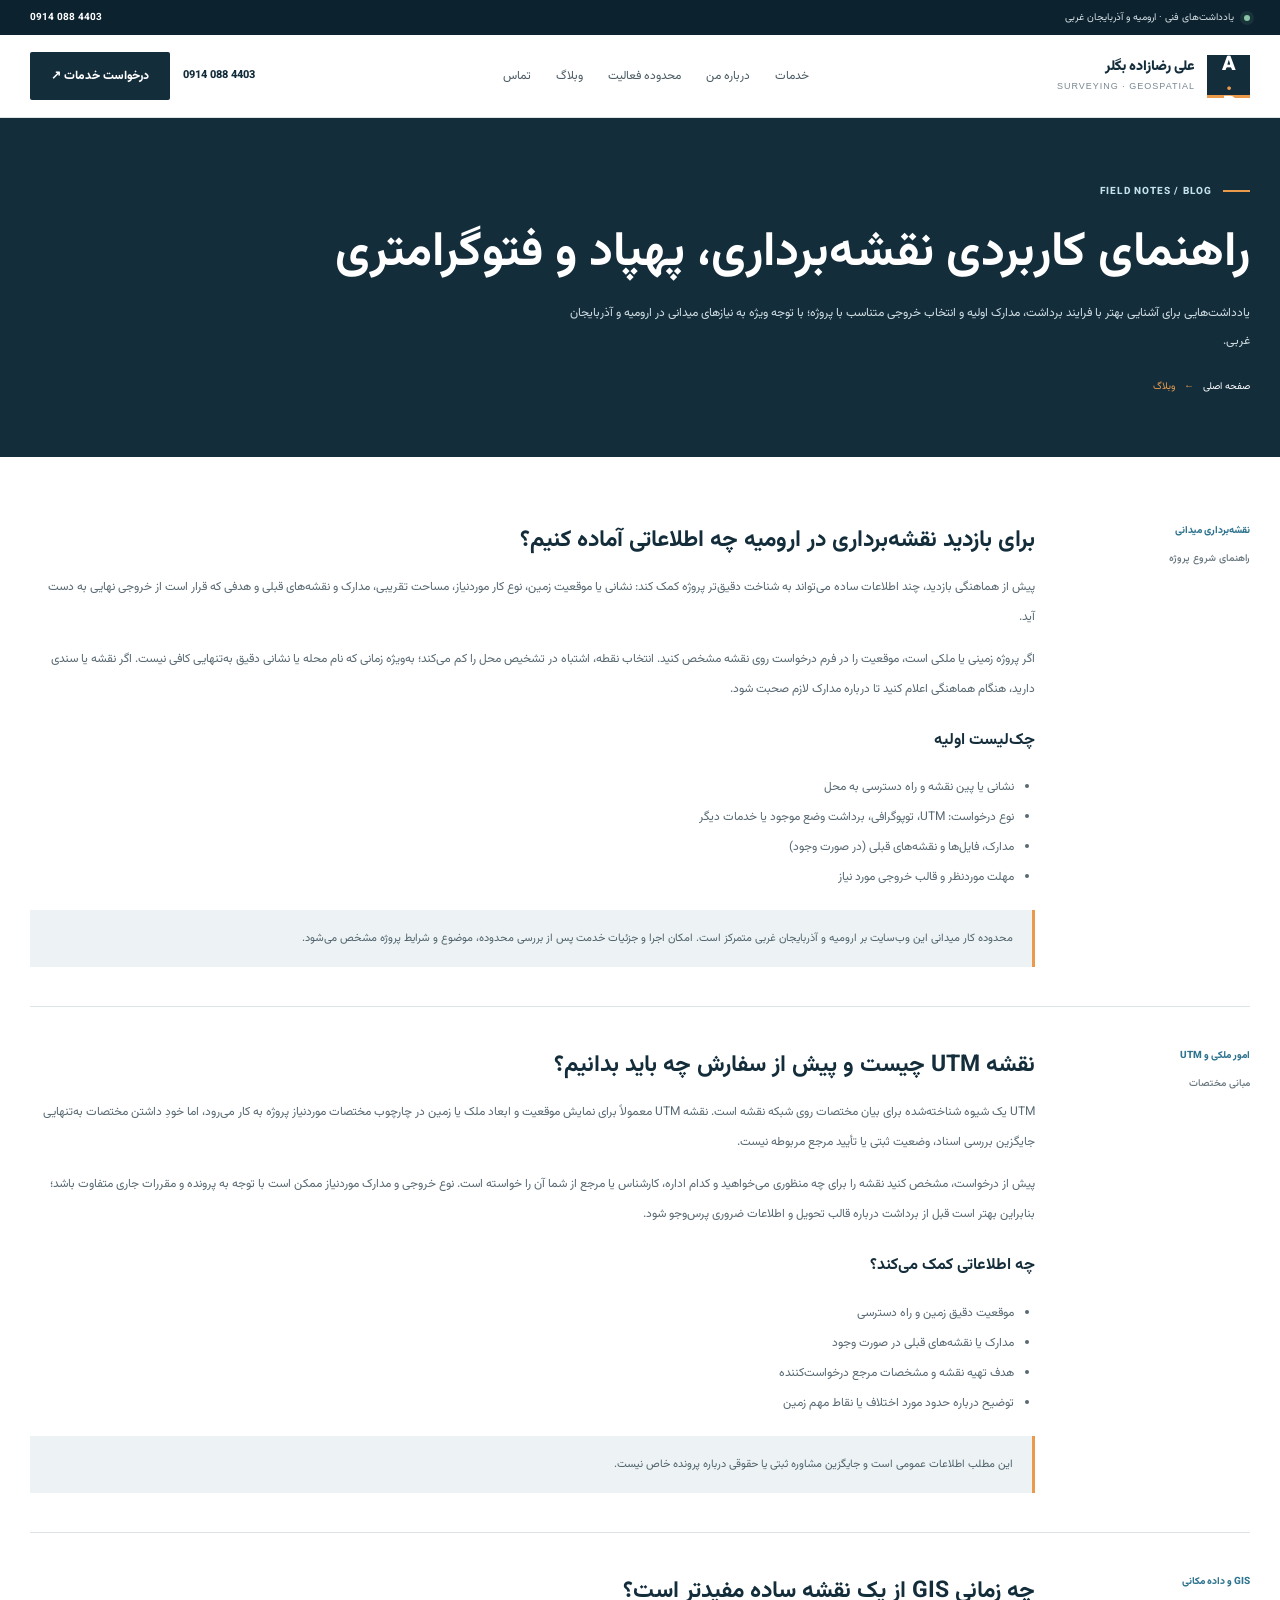
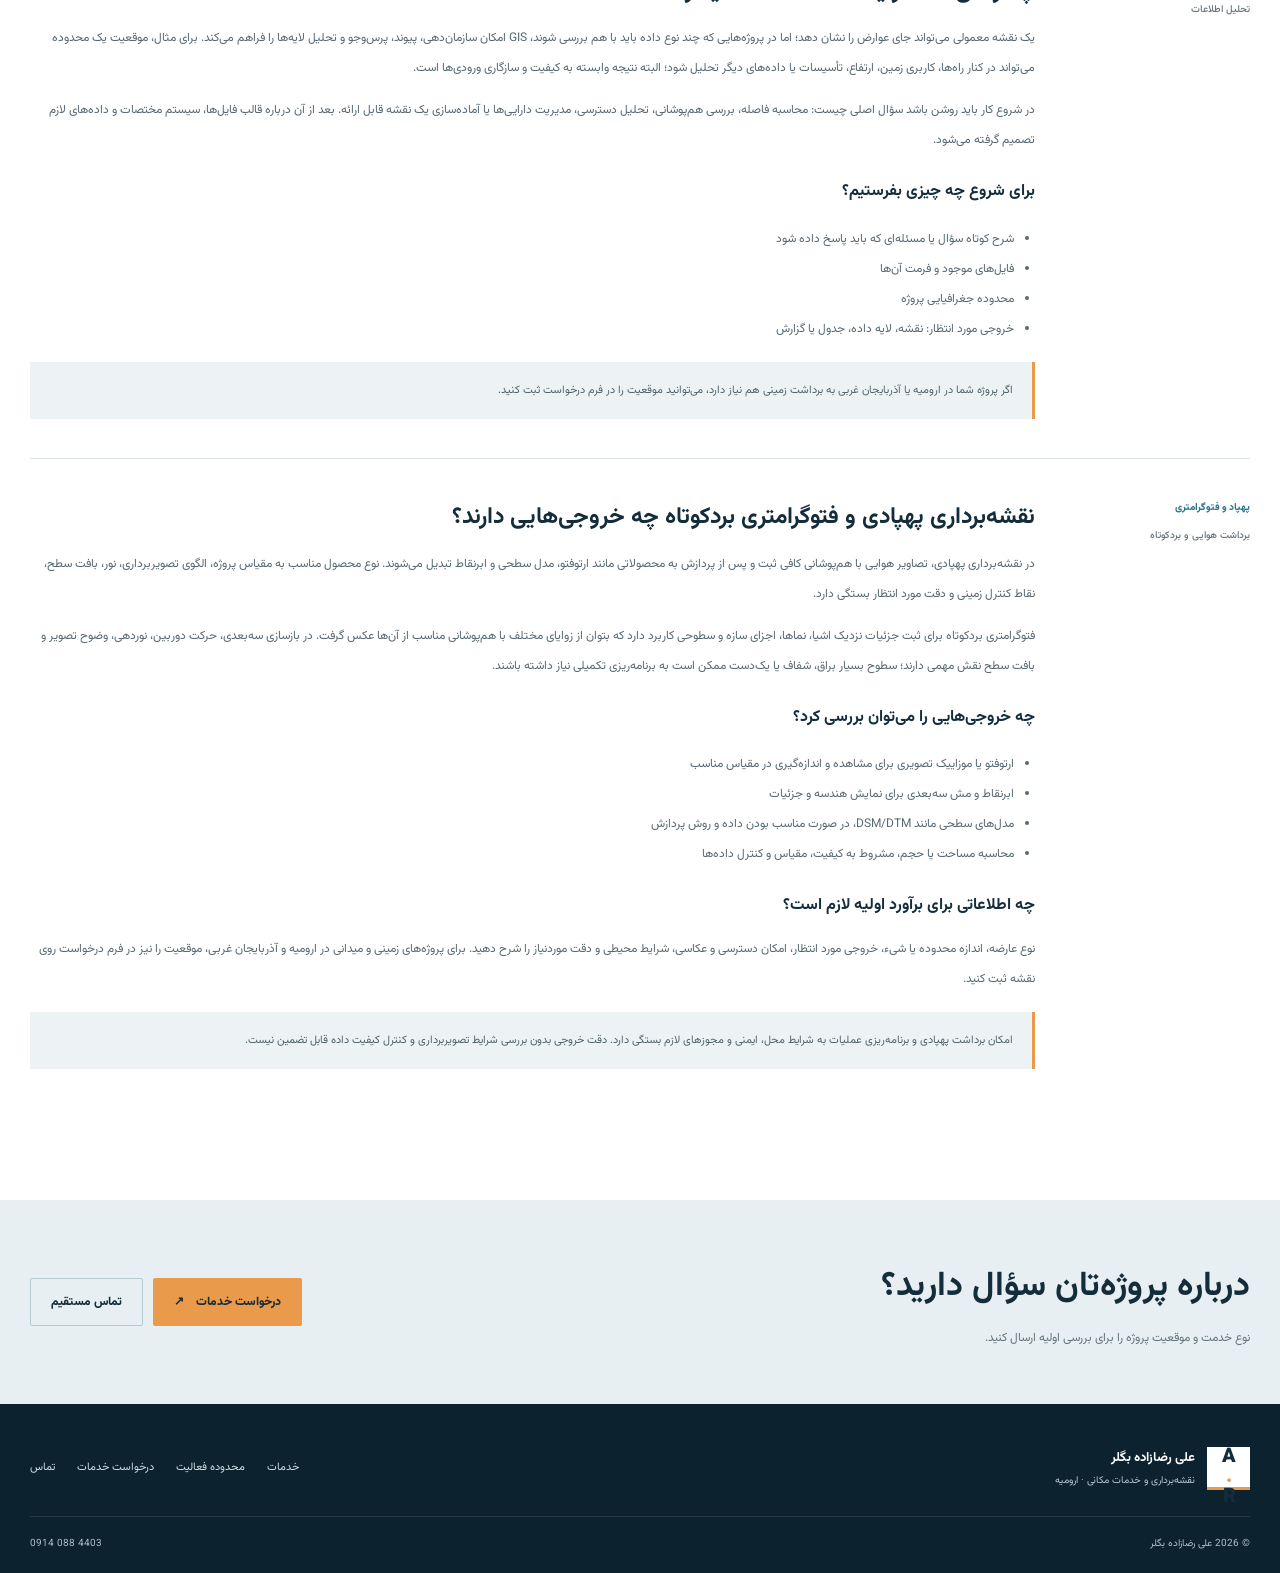
<file: blog.html>
<!doctype html>
<html lang="fa" dir="rtl">
<head><meta charset="utf-8"><meta name="viewport" content="width=device-width, initial-scale=1, viewport-fit=cover"><meta name="theme-color" content="#142d3b"><meta name="description" content="یادداشت‌های فنی علی رضازاده بگلر درباره نقشه‌برداری میدانی در ارومیه، نقشه UTM، GIS و داده‌های مکانی."><link rel="canonical" href="https://alirezazade.ir/blog.html"><link rel="icon" href="favicon.svg" type="image/svg+xml"><link rel="stylesheet" href="assets/css/style.css"><title>وبلاگ نقشه‌برداری و GIS | علی رضازاده بگلر</title></head>
<body><div class="topbar"><div class="container topbar-inner"><div class="topbar-meta"><span class="status-dot"></span><span>یادداشت‌های فنی · ارومیه و آذربایجان غربی</span></div><a class="topbar-phone" href="tel:09140884403">0914 088 4403</a></div></div>
<header class="site-header"><div class="container nav-row"><a class="brand" href="index.html"><span class="brand-symbol">A<span style="color:#e99a4b">.</span>R</span><span><span class="brand-name">علی رضازاده بگلر</span><span class="brand-desc">SURVEYING · GEOSPATIAL</span></span></a><nav class="nav-links" id="nav-links"><a href="index.html#services">خدمات</a><a href="index.html#about">درباره من</a><a href="index.html#areas">محدوده فعالیت</a><a href="blog.html">وبلاگ</a><a href="index.html#contact">تماس</a></nav><div class="nav-actions"><a class="nav-phone" href="tel:09140884403">0914 088 4403</a><a class="button nav-cta" href="request.html">درخواست خدمات ↗</a></div><button class="nav-toggle" id="nav-toggle" type="button" aria-label="باز کردن منو" aria-expanded="false">☰</button></div></header>
<main><section class="page-hero"><div class="container"><span class="eyebrow eyebrow-light">FIELD NOTES / BLOG</span><h1>راهنمای کاربردی نقشه‌برداری، پهپاد و فتوگرامتری</h1><p>یادداشت‌هایی برای آشنایی بهتر با فرایند برداشت، مدارک اولیه و انتخاب خروجی متناسب با پروژه؛ با توجه ویژه به نیازهای میدانی در ارومیه و آذربایجان غربی.</p><div class="breadcrumbs"><a href="index.html">صفحه اصلی</a><span>←</span><span>وبلاگ</span></div></div></section>
<section class="section" style="background:#fff;padding-top:25px"><div class="container blog-list">
<article class="article" id="urmia-fieldwork"><div class="article-meta">نقشه‌برداری میدانی<span>راهنمای شروع پروژه</span></div><div class="article-body"><h2>برای بازدید نقشه‌برداری در ارومیه چه اطلاعاتی آماده کنیم؟</h2><p>پیش از هماهنگی بازدید، چند اطلاعات ساده می‌تواند به شناخت دقیق‌تر پروژه کمک کند: نشانی یا موقعیت زمین، نوع کار موردنیاز، مساحت تقریبی، مدارک و نقشه‌های قبلی و هدفی که قرار است از خروجی نهایی به دست آید.</p><p>اگر پروژه زمینی یا ملکی است، موقعیت را در فرم درخواست روی نقشه مشخص کنید. انتخاب نقطه، اشتباه در تشخیص محل را کم می‌کند؛ به‌ویژه زمانی که نام محله یا نشانی دقیق به‌تنهایی کافی نیست. اگر نقشه یا سندی دارید، هنگام هماهنگی اعلام کنید تا درباره مدارک لازم صحبت شود.</p><h3>چک‌لیست اولیه</h3><ul><li>نشانی یا پین نقشه و راه دسترسی به محل</li><li>نوع درخواست: UTM، توپوگرافی، برداشت وضع موجود یا خدمات دیگر</li><li>مدارک، فایل‌ها و نقشه‌های قبلی (در صورت وجود)</li><li>مهلت موردنظر و قالب خروجی مورد نیاز</li></ul><div class="article-note">محدوده کار میدانی این وب‌سایت بر ارومیه و آذربایجان غربی متمرکز است. امکان اجرا و جزئیات خدمت پس از بررسی محدوده، موضوع و شرایط پروژه مشخص می‌شود.</div></div></article>
<article class="article" id="utm-guide"><div class="article-meta">امور ملکی و UTM<span>مبانی مختصات</span></div><div class="article-body"><h2>نقشه UTM چیست و پیش از سفارش چه باید بدانیم؟</h2><p>UTM یک شیوه شناخته‌شده برای بیان مختصات روی شبکه نقشه است. نقشه UTM معمولاً برای نمایش موقعیت و ابعاد ملک یا زمین در چارچوب مختصات موردنیاز پروژه به کار می‌رود، اما خودِ داشتن مختصات به‌تنهایی جایگزین بررسی اسناد، وضعیت ثبتی یا تأیید مرجع مربوطه نیست.</p><p>پیش از درخواست، مشخص کنید نقشه را برای چه منظوری می‌خواهید و کدام اداره، کارشناس یا مرجع از شما آن را خواسته است. نوع خروجی و مدارک موردنیاز ممکن است با توجه به پرونده و مقررات جاری متفاوت باشد؛ بنابراین بهتر است قبل از برداشت درباره قالب تحویل و اطلاعات ضروری پرس‌وجو شود.</p><h3>چه اطلاعاتی کمک می‌کند؟</h3><ul><li>موقعیت دقیق زمین و راه دسترسی</li><li>مدارک یا نقشه‌های قبلی در صورت وجود</li><li>هدف تهیه نقشه و مشخصات مرجع درخواست‌کننده</li><li>توضیح درباره حدود مورد اختلاف یا نقاط مهم زمین</li></ul><div class="article-note">این مطلب اطلاعات عمومی است و جایگزین مشاوره ثبتی یا حقوقی درباره پرونده خاص نیست.</div></div></article>
<article class="article" id="gis-guide"><div class="article-meta">GIS و داده مکانی<span>تحلیل اطلاعات</span></div><div class="article-body"><h2>چه زمانی GIS از یک نقشه ساده مفیدتر است؟</h2><p>یک نقشه معمولی می‌تواند جای عوارض را نشان دهد؛ اما در پروژه‌هایی که چند نوع داده باید با هم بررسی شوند، GIS امکان سازمان‌دهی، پیوند، پرس‌وجو و تحلیل لایه‌ها را فراهم می‌کند. برای مثال، موقعیت یک محدوده می‌تواند در کنار راه‌ها، کاربری زمین، ارتفاع، تأسیسات یا داده‌های دیگر تحلیل شود؛ البته نتیجه وابسته به کیفیت و سازگاری ورودی‌ها است.</p><p>در شروع کار باید روشن باشد سؤال اصلی چیست: محاسبه فاصله، بررسی هم‌پوشانی، تحلیل دسترسی، مدیریت دارایی‌ها یا آماده‌سازی یک نقشه قابل ارائه. بعد از آن درباره قالب فایل‌ها، سیستم مختصات و داده‌های لازم تصمیم گرفته می‌شود.</p><h3>برای شروع چه چیزی بفرستیم؟</h3><ul><li>شرح کوتاه سؤال یا مسئله‌ای که باید پاسخ داده شود</li><li>فایل‌های موجود و فرمت آن‌ها</li><li>محدوده جغرافیایی پروژه</li><li>خروجی مورد انتظار: نقشه، لایه داده، جدول یا گزارش</li></ul><div class="article-note">اگر پروژه شما در ارومیه یا آذربایجان غربی به برداشت زمینی هم نیاز دارد، می‌توانید موقعیت را در فرم درخواست ثبت کنید.</div></div></article>
<article class="article" id="drone-photogrammetry"><div class="article-meta">پهپاد و فتوگرامتری<span>برداشت هوایی و بردکوتاه</span></div><div class="article-body"><h2>نقشه‌برداری پهپادی و فتوگرامتری بردکوتاه چه خروجی‌هایی دارند؟</h2><p>در نقشه‌برداری پهپادی، تصاویر هوایی با هم‌پوشانی کافی ثبت و پس از پردازش به محصولاتی مانند ارتوفتو، مدل سطحی و ابرنقاط تبدیل می‌شوند. نوع محصول مناسب به مقیاس پروژه، الگوی تصویربرداری، نور، بافت سطح، نقاط کنترل زمینی و دقت مورد انتظار بستگی دارد.</p><p>فتوگرامتری بردکوتاه برای ثبت جزئیات نزدیک اشیا، نماها، اجزای سازه و سطوحی کاربرد دارد که بتوان از زوایای مختلف با هم‌پوشانی مناسب از آن‌ها عکس گرفت. در بازسازی سه‌بعدی، حرکت دوربین، نوردهی، وضوح تصویر و بافت سطح نقش مهمی دارند؛ سطوح بسیار براق، شفاف یا یک‌دست ممکن است به برنامه‌ریزی تکمیلی نیاز داشته باشند.</p><h3>چه خروجی‌هایی را می‌توان بررسی کرد؟</h3><ul><li>ارتوفتو یا موزاییک تصویری برای مشاهده و اندازه‌گیری در مقیاس مناسب</li><li>ابرنقاط و مش سه‌بعدی برای نمایش هندسه و جزئیات</li><li>مدل‌های سطحی مانند DSM/DTM، در صورت مناسب بودن داده و روش پردازش</li><li>محاسبه مساحت یا حجم، مشروط به کیفیت، مقیاس و کنترل داده‌ها</li></ul><h3>چه اطلاعاتی برای برآورد اولیه لازم است؟</h3><p>نوع عارضه، اندازه محدوده یا شیء، خروجی مورد انتظار، امکان دسترسی و عکاسی، شرایط محیطی و دقت موردنیاز را شرح دهید. برای پروژه‌های زمینی و میدانی در ارومیه و آذربایجان غربی، موقعیت را نیز در فرم درخواست روی نقشه ثبت کنید.</p><div class="article-note">امکان برداشت پهپادی و برنامه‌ریزی عملیات به شرایط محل، ایمنی و مجوزهای لازم بستگی دارد. دقت خروجی بدون بررسی شرایط تصویربرداری و کنترل کیفیت داده قابل تضمین نیست.</div></div></article>
</div></section><section class="cta-section"><div class="container cta-panel"><div><h2>درباره پروژه‌تان سؤال دارید؟</h2><p>نوع خدمت و موقعیت پروژه را برای بررسی اولیه ارسال کنید.</p></div><div class="cta-actions"><a class="button button-orange" href="request.html">درخواست خدمات <span>↗</span></a><a class="button button-outline" href="tel:09140884403">تماس مستقیم</a></div></div></section></main>
<footer class="site-footer"><div class="container"><div class="footer-main"><a class="footer-brand" href="index.html"><span class="brand-symbol">A<span style="color:#e99a4b">.</span>R</span><span><strong>علی رضازاده بگلر</strong><small>نقشه‌برداری و خدمات مکانی · ارومیه</small></span></a><nav class="footer-links"><a href="index.html#services">خدمات</a><a href="index.html#areas">محدوده فعالیت</a><a href="request.html">درخواست خدمات</a><a href="index.html#contact">تماس</a></nav></div><div class="footer-bottom"><span>© <span id="current-year">2026</span> علی رضازاده بگلر</span><a href="tel:09140884403">0914 088 4403</a></div></div></footer><a class="mobile-call-bar" href="tel:09140884403"><span>☎</span> تماس مستقیم با علی رضازاده بگلر</a><script src="assets/js/main.js" defer></script></body></html>
</file>
<file: assets/css/style.css>
@import url('https://fonts.googleapis.com/css2?family=Vazirmatn:wght@300;400;500;600;700;800;900&display=swap');
:root{--navy:#142d3b;--navy-deep:#0c222e;--blue:#2e748f;--blue-soft:#e5eff3;--orange:#e99a4b;--paper:#f5f7f8;--white:#fff;--ink:#202e35;--muted:#66757d;--line:#dce4e8;--radius:5px;--container:1220px;--shadow:0 18px 55px rgba(14,39,52,.1);--font-fa:"Vazirmatn","IRANSansX","Yekan Bakh",Tahoma,sans-serif}
*{box-sizing:border-box}html{scroll-behavior:smooth;scroll-padding-top:100px}body{margin:0;background:var(--white);color:var(--ink);font-family:var(--font-fa);line-height:1.9;text-rendering:optimizeLegibility;-webkit-font-smoothing:antialiased}body,button,input,textarea,select{font-family:var(--font-fa)}a{color:inherit;text-decoration:none}button{cursor:pointer}img{max-width:100%;display:block}::selection{background:#cce4ee;color:var(--navy)}.container{width:min(var(--container),calc(100% - 48px));margin-inline:auto}.ltr{direction:ltr;unicode-bidi:isolate}.eyebrow{display:inline-flex;align-items:center;gap:11px;color:var(--blue);font-size:10px;font-weight:800;letter-spacing:1.1px}.eyebrow:before{content:"";display:block;width:27px;height:2px;background:var(--orange)}.eyebrow-light{color:#c4e2ee}.section{padding:92px 0}.section-head{display:flex;align-items:end;justify-content:space-between;gap:35px;margin-bottom:34px}.section-head h2{font-size:clamp(27px,3.1vw,42px);font-weight:800;line-height:1.5;letter-spacing:-.9px;margin:10px 0 0;color:var(--navy)}.section-head>p{max-width:440px;margin:0 0 4px;color:var(--muted);font-size:12px;line-height:2.25}.text-link{display:inline-flex;align-items:center;gap:12px;color:var(--blue);font-size:12px;font-weight:800;white-space:nowrap}.text-link span{font-size:17px;transition:transform .2s}.text-link:hover span{transform:translateX(-4px)}
.topbar{background:var(--navy-deep);color:#d8e3e8;font-size:10px}.topbar-inner{min-height:35px;display:flex;align-items:center;justify-content:space-between;gap:18px}.topbar-meta{display:flex;align-items:center;gap:10px}.status-dot{width:6px;height:6px;border-radius:50%;background:#8bc3a7;box-shadow:0 0 0 4px #8bc3a71a}.topbar-phone{direction:ltr;white-space:nowrap;color:#fff;font-weight:700}
.site-header{position:sticky;top:0;z-index:100;background:rgba(255,255,255,.96);backdrop-filter:blur(16px);border-bottom:1px solid var(--line)}.nav-row{min-height:82px;display:flex;align-items:center;justify-content:space-between;gap:28px}.brand{display:flex;align-items:center;gap:12px;flex-shrink:0}.brand-symbol{display:grid;place-items:center;width:43px;height:43px;background:var(--navy);color:#fff;border-bottom:3px solid var(--orange);font-size:20px;font-weight:900;letter-spacing:-1px;line-height:1}.brand-name{display:block;color:var(--navy);font-size:14px;font-weight:900;line-height:1.5}.brand-desc{display:block;color:#788890;font-size:9px;letter-spacing:1px;direction:ltr;text-align:right;font-family:Arial,sans-serif}.nav-links{display:flex;align-items:center;gap:25px;font-size:12px;color:#4b5b63}.nav-links a{position:relative;padding:11px 0}.nav-links a:after{position:absolute;content:"";height:2px;right:0;left:0;bottom:3px;background:var(--orange);transform:scaleX(0);transform-origin:right;transition:transform .2s}.nav-links a:hover:after{transform:scaleX(1)}.nav-actions{display:flex;align-items:center;gap:13px}.nav-phone{direction:ltr;color:var(--navy);font-size:11px;font-weight:800;white-space:nowrap}.button{display:inline-flex;align-items:center;justify-content:center;gap:12px;min-height:48px;padding:0 20px;border:1px solid transparent;border-radius:2px;background:var(--navy);color:#fff;font-size:12px;font-weight:800;transition:background .2s,transform .2s,border-color .2s}.button:hover{transform:translateY(-2px);background:var(--blue)}.button-orange{background:var(--orange);color:#172d38}.button-orange:hover{background:#f2b06f;color:#172d38}.button-outline{background:transparent;color:var(--navy);border-color:#bacad1}.button-outline:hover{background:var(--navy);color:white;border-color:var(--navy)}.button-light{background:#fff;color:var(--navy)}.button-light:hover{background:#e4eff3;color:var(--navy)}.nav-toggle{display:none;width:42px;height:42px;border:1px solid var(--line);background:#fff;color:var(--navy);font-size:21px}
.hero{position:relative;overflow:hidden;background:var(--navy);color:#fff}.hero-layout{display:grid;grid-template-columns:.92fr 1.08fr;min-height:580px}.hero-copy{position:relative;z-index:2;align-self:center;padding:72px 0 72px 45px}.hero .eyebrow{color:#b7dbe8}.hero h1{max-width:640px;margin:19px 0 18px;font-size:clamp(36px,4.2vw,59px);font-weight:900;letter-spacing:-1.2px;line-height:1.42}.hero h1 span{color:#f2ad66}.hero-copy>p{max-width:530px;color:#d1dde2;font-size:13px;line-height:2.4;margin:0 0 27px}.hero-actions{display:flex;gap:12px;flex-wrap:wrap}.hero-visual{position:relative;min-height:580px;overflow:hidden;background:#314851}.hero-visual:before{content:"";position:absolute;inset:0;background:linear-gradient(90deg,var(--navy) 0%,rgba(20,45,59,.56) 22%,rgba(20,45,59,.07) 100%),linear-gradient(0deg,rgba(8,26,37,.72),transparent 55%);z-index:1}.hero-image{position:absolute;inset:0;background-image:url("https://images.unsplash.com/photo-1504307651254-35680f356dfd?auto=format&fit=crop&w=1600&q=88");background-position:center;background-size:cover;filter:saturate(.72)}.hero-grid-overlay{position:absolute;inset:0;z-index:2;opacity:.17;background-image:linear-gradient(#d9edf733 1px,transparent 1px),linear-gradient(90deg,#d9edf733 1px,transparent 1px);background-size:45px 45px;mask-image:linear-gradient(90deg,transparent,#000)}.hero-coordinate{position:absolute;z-index:3;left:28px;top:30px;border-left:2px solid var(--orange);background:#102c3bcc;padding:12px 16px;direction:ltr;text-align:left;font:11px/1.9 Arial,sans-serif;letter-spacing:.6px}.hero-coordinate strong{display:block;color:#fff;font-size:13px}.hero-caption{position:absolute;z-index:3;bottom:30px;right:30px;left:30px;display:flex;align-items:end;justify-content:space-between;gap:20px}.hero-caption strong{font-size:13px;display:block}.hero-caption span{font-size:10px;color:#dae5e8}.hero-caption .field-tag{direction:ltr;letter-spacing:1.4px;font:10px Arial,sans-serif;color:#f2ad66;white-space:nowrap}.hero-side-note{position:absolute;right:15px;top:50%;z-index:3;writing-mode:vertical-rl;transform:translateY(-50%);font-size:9px;letter-spacing:1.5px;color:#fff9}
.trust-strip{background:#edf2f4;border-bottom:1px solid var(--line)}.trust-grid{display:grid;grid-template-columns:repeat(3,1fr)}.trust-item{display:flex;align-items:center;gap:15px;min-height:105px;padding:18px 25px;border-left:1px solid #d8e2e7}.trust-item:first-child{padding-right:0}.trust-item:last-child{border-left:0}.trust-number{font:27px Georgia,serif;color:var(--blue)}.trust-item strong{display:block;color:var(--navy);font-size:12px}.trust-item small{display:block;color:var(--muted);font-size:10px}
.services-section{background:#fff}.service-grid{display:grid;grid-template-columns:repeat(3,1fr);gap:20px}.service-card{border:1px solid var(--line);background:#fff;transition:transform .25s,border-color .25s,box-shadow .25s}.service-card:hover{transform:translateY(-5px);border-color:#a7c1cd;box-shadow:var(--shadow)}.service-photo{height:205px;position:relative;overflow:hidden;background:#d8e3e8}.service-photo img{width:100%;height:100%;object-fit:cover;filter:saturate(.72);transition:transform .55s}.service-card:hover .service-photo img{transform:scale(1.045)}.service-number{position:absolute;right:16px;top:16px;display:grid;place-items:center;width:42px;height:42px;background:var(--orange);color:var(--navy);font:15px Georgia,serif}.service-content{padding:22px 23px 23px}.service-content h3{margin:0 0 9px;color:var(--navy);font-size:18px}.service-content p{min-height:57px;margin:0 0 16px;color:var(--muted);font-size:11px;line-height:2.2}.service-content .text-link{border-top:1px solid #e5eaed;display:flex;padding-top:13px;justify-content:space-between}
.about-section{background:var(--paper)}.about-layout{display:grid;grid-template-columns:1fr 1fr;gap:76px;align-items:center}.about-visual{position:relative;padding:0 28px 28px 0}.about-image{height:440px;background:url("https://images.unsplash.com/photo-1541888946425-d81bb19240f5?auto=format&fit=crop&w=1200&q=85") center/cover no-repeat;filter:saturate(.7)}.about-visual:before{content:"";position:absolute;z-index:0;left:0;bottom:0;width:68%;height:70%;border-left:1px solid var(--orange);border-bottom:1px solid var(--orange)}.about-note{position:absolute;right:0;bottom:55px;max-width:245px;background:var(--navy);color:#fff;padding:22px 24px;z-index:2}.about-note b{display:block;font-size:14px;margin-bottom:5px}.about-note span{display:block;color:#d3e0e5;font-size:10px;line-height:2.1}.about-copy h2{font-size:clamp(28px,3.3vw,43px);line-height:1.55;color:var(--navy);margin:11px 0 17px}.about-copy>p{color:var(--muted);font-size:12px;line-height:2.4}.tick-list{list-style:none;display:grid;gap:12px;padding:0;margin:21px 0 27px}.tick-list li{display:flex;align-items:flex-start;gap:11px;font-size:11px;color:#46565d}.tick{display:grid;place-items:center;flex:0 0 21px;height:21px;background:#deeaef;color:var(--blue);font-weight:900}
.areas-section{background:var(--navy);color:#fff}.areas-section .section-head h2{color:#fff}.areas-section .section-head>p{color:#c6d6dd}.areas-section .eyebrow{color:#b8d9e6}.areas-grid{display:grid;grid-template-columns:1.1fr .9fr;gap:22px}.area-feature{min-height:340px;position:relative;overflow:hidden;background:#394f59}.area-feature img{position:absolute;inset:0;width:100%;height:100%;object-fit:cover;filter:saturate(.62);opacity:.82}.area-feature:after{content:"";position:absolute;inset:0;background:linear-gradient(0deg,#0b2532f0 0%,#0b253250 60%,transparent 100%)}.area-feature-content{position:absolute;z-index:2;right:27px;bottom:24px;left:27px}.area-feature-content .eyebrow{color:#f2b477}.area-feature-content h3{font-size:25px;margin:8px 0}.area-feature-content p{font-size:11px;line-height:2.25;color:#deeaee;margin:0;max-width:550px}.area-details{display:grid;gap:14px}.area-detail{padding:23px 24px;border:1px solid #365160;background:#193948}.area-detail small{font:11px Arial,sans-serif;letter-spacing:1.3px;color:#eab078;direction:ltr;display:block}.area-detail h3{font-size:16px;margin:9px 0 5px}.area-detail p{font-size:11px;line-height:2.1;color:#c9d7dd;margin:0}
.process-section{background:#fff}.process-grid{display:grid;grid-template-columns:repeat(4,1fr);border-top:1px solid var(--line)}.process-step{padding:23px 21px 0 18px;border-left:1px solid var(--line)}.process-step:last-child{border-left:0}.process-no{font:32px Georgia,serif;color:#96b2bf;display:block;margin-bottom:20px}.process-step h3{font-size:14px;color:var(--navy);margin:0 0 8px}.process-step p{font-size:11px;line-height:2.2;color:var(--muted);margin:0}
.blog-section{background:var(--paper)}.blog-grid{display:grid;grid-template-columns:repeat(4,1fr);gap:18px}.blog-card{background:#fff;border:1px solid var(--line);display:flex;flex-direction:column}.blog-card-image{height:175px;overflow:hidden;background:#dbe4e8}.blog-card-image img{width:100%;height:100%;object-fit:cover;filter:saturate(.7);transition:transform .4s}.blog-card:hover img{transform:scale(1.04)}.blog-card-body{padding:20px 21px 22px;display:flex;flex:1;flex-direction:column}.blog-category{font-size:10px;color:var(--blue);font-weight:800}.blog-card h3{font-size:16px;line-height:1.8;color:var(--navy);margin:9px 0}.blog-card p{font-size:11px;line-height:2.1;color:var(--muted);margin-bottom:18px}.blog-card .text-link{margin-top:auto;border-top:1px solid var(--line);padding-top:13px;justify-content:space-between}
.cta-section{background:#e8eff2;padding:55px 0}.cta-panel{display:flex;align-items:center;justify-content:space-between;gap:28px}.cta-panel h2{color:var(--navy);font-size:clamp(22px,3vw,34px);margin:0 0 7px}.cta-panel p{font-size:12px;color:var(--muted);margin:0}.cta-actions{display:flex;gap:10px;flex-wrap:wrap}
.contact-section{background:white}.contact-layout{display:grid;grid-template-columns:1fr .85fr;gap:65px;align-items:start}.contact-copy h2{font-size:clamp(28px,3vw,40px);line-height:1.5;color:var(--navy);margin:12px 0}.contact-copy p{font-size:12px;color:var(--muted);line-height:2.3;max-width:500px}.contact-card{border:1px solid var(--line);padding:29px;background:var(--paper)}.contact-card h3{color:var(--navy);margin:0 0 7px}.contact-card>p{font-size:11px;color:var(--muted);margin-bottom:16px}.contact-item{display:flex;justify-content:space-between;align-items:center;gap:14px;padding:14px 0;border-top:1px solid var(--line);font-size:11px}.contact-item span{color:var(--muted)}.contact-item strong{direction:ltr;color:var(--navy);font-size:13px}.social-row{display:flex;align-items:center;gap:12px;flex-wrap:wrap;margin-top:21px}.social-link{display:inline-flex;align-items:center;gap:9px;color:var(--navy);border:1px solid #cdd9df;padding:10px 13px;font-size:11px;font-weight:800;transition:background .2s}.social-link:hover{background:var(--blue-soft)}.social-icon{font:700 15px Arial,sans-serif;color:var(--blue)}
.site-footer{background:#0c222e;color:#fff;padding:42px 0 20px}.footer-main{display:flex;align-items:center;justify-content:space-between;gap:28px;padding-bottom:26px;border-bottom:1px solid #ffffff1c}.footer-brand{display:flex;align-items:center;gap:12px}.footer-brand .brand-symbol{background:#fff;color:var(--navy);border-bottom-color:var(--orange)}.footer-brand strong{display:block;font-size:13px}.footer-brand small{display:block;color:#b8c8ce;font-size:10px}.footer-links{display:flex;gap:22px;flex-wrap:wrap;color:#d2dfe4;font-size:11px}.footer-bottom{display:flex;align-items:center;justify-content:space-between;gap:20px;padding-top:17px;color:#aebfc6;font-size:10px}.footer-bottom a{direction:ltr}
.mobile-call-bar{display:none}
.page-hero{background:var(--navy);color:#fff;padding:56px 0 61px}.page-hero h1{font-size:clamp(30px,4vw,48px);line-height:1.5;margin:14px 0 10px}.page-hero p{max-width:690px;font-size:12px;color:#d1dfe4;line-height:2.3;margin:0}.breadcrumbs{display:flex;gap:9px;align-items:center;font-size:10px;color:#b8cbd4;margin-top:21px}.breadcrumbs a{color:#fff}.breadcrumbs span{color:var(--orange)}
.blog-list{display:grid;grid-template-columns:1fr;gap:0}.article{padding:39px 0;border-bottom:1px solid var(--line);display:grid;grid-template-columns:180px 1fr;gap:35px}.article:last-child{border-bottom:0}.article-meta{font-size:10px;color:var(--blue);font-weight:800}.article-meta span{display:block;color:var(--muted);font-weight:500;margin-top:9px}.article-body h2{font-size:23px;line-height:1.7;color:var(--navy);margin:0 0 12px}.article-body p,.article-body li{font-size:12px;line-height:2.5;color:#586972}.article-body ul{padding-right:21px}.article-body h3{font-size:16px;color:var(--navy);margin:22px 0 7px}.article-note{padding:16px 19px;border-right:3px solid var(--orange);background:#edf3f5;font-size:11px;color:#4f626b;line-height:2.3;margin-top:18px}
.request-grid{display:grid;grid-template-columns:1fr 1fr;gap:22px;align-items:start}.form-panel,.map-panel{background:#fff;border:1px solid var(--line);padding:28px}.form-panel h2,.map-panel h2{font-size:21px;line-height:1.6;color:var(--navy);margin:0 0 7px}.panel-intro{font-size:11px;line-height:2.2;color:var(--muted);margin-bottom:23px}.form-grid{display:grid;grid-template-columns:1fr 1fr;gap:15px}.field{display:flex;flex-direction:column;gap:6px}.field.full{grid-column:1/-1}.field label{font-size:11px;font-weight:800;color:#334b57}.field input,.field select,.field textarea{width:100%;min-height:45px;border:1px solid #d4dfe4;background:#fbfcfc;padding:10px 12px;border-radius:2px;color:var(--ink);font-size:12px;outline:none;transition:border-color .2s,box-shadow .2s}.field textarea{min-height:108px;resize:vertical}.field input:focus,.field select:focus,.field textarea:focus{border-color:var(--blue);box-shadow:0 0 0 3px #2e748f13}.field small{font-size:10px;color:var(--muted);line-height:1.8}.map-panel{position:sticky;top:105px}.map-panel .map-tools{display:flex;gap:8px;flex-wrap:wrap;margin-bottom:13px}.small-button{border:1px solid #ccd9df;background:#f4f7f8;color:var(--navy);padding:8px 12px;font-size:10px;font-weight:800}.small-button:hover{background:#e5eff3}.map-view{height:350px;width:100%;background:#e8eef0;border:1px solid var(--line);z-index:1}.location-status{padding:12px;background:#f2f6f7;border:1px solid var(--line);margin-top:12px;font-size:10px;color:#50636c;line-height:2}.location-status strong{color:var(--navy);display:block}.coords{display:flex;gap:10px;flex-wrap:wrap;direction:ltr;justify-content:flex-start;font:11px Arial,sans-serif;margin-top:5px}.coords span{padding:4px 7px;background:#e1ecef}.form-consent{font-size:10px;color:var(--muted);line-height:2}.form-submit{width:100%;margin-top:3px}.form-feedback{font-size:11px;color:#8c4825;line-height:2;min-height:20px}.request-note{margin-top:20px;padding:15px;border-right:3px solid var(--orange);background:#fff5e9;color:#725139;font-size:10px;line-height:2.2}
@media(max-width:1060px){.blog-grid{grid-template-columns:repeat(2,1fr)}.nav-links{gap:15px}.nav-phone{display:none}.hero-layout{grid-template-columns:.95fr 1.05fr}.hero-copy{padding-left:28px}.service-grid{grid-template-columns:repeat(2,1fr)}.about-layout{gap:42px}.contact-layout{gap:35px}.request-grid{grid-template-columns:1fr 1fr}.map-view{height:320px}}
@media(max-width:800px){.container{width:min(var(--container),calc(100% - 34px))}.nav-row{min-height:73px}.nav-links,.nav-actions>.nav-cta{display:none}.nav-toggle{display:block}.nav-links.open{position:absolute;top:100%;right:0;left:0;display:flex;flex-direction:column;align-items:stretch;gap:3px;padding:17px 24px 23px;background:white;border-bottom:1px solid var(--line);box-shadow:0 14px 28px #142d3b12}.nav-links.open a{padding:10px 0}.hero-layout{grid-template-columns:1fr}.hero-copy{order:2;padding:34px 0 44px}.hero-visual{order:1;min-height:405px}.hero-visual:before{background:linear-gradient(0deg,var(--navy) 0%,rgba(20,45,59,.08) 75%)}.hero-image{background-position:center 45%}.hero h1{font-size:clamp(34px,7.2vw,50px)}.hero-copy>p{font-size:12px}.trust-grid{grid-template-columns:1fr}.trust-item,.trust-item:first-child{min-height:78px;padding:13px 0;border-left:0;border-bottom:1px solid #d8e2e7}.trust-item:last-child{border-bottom:0}.section{padding:70px 0}.section-head{display:block;margin-bottom:26px}.section-head>p{margin-top:15px}.service-grid{gap:14px}.service-photo{height:180px}.about-layout{grid-template-columns:1fr;gap:40px}.about-visual{max-width:580px}.about-image{height:380px}.areas-grid{grid-template-columns:1fr}.area-feature{min-height:310px}.area-details{grid-template-columns:1fr 1fr}.process-grid{grid-template-columns:1fr 1fr;row-gap:28px}.process-step:nth-child(2){border-left:0}.blog-grid{grid-template-columns:1fr 1fr}.blog-card-image{height:160px}.cta-panel{align-items:flex-start;flex-direction:column}.contact-layout{grid-template-columns:1fr;gap:34px}.footer-main{align-items:flex-start;flex-direction:column}.footer-links{gap:13px}.request-grid{grid-template-columns:1fr}.map-panel{position:static;grid-row:1}.map-view{height:350px}.article{grid-template-columns:130px 1fr;gap:25px}}
@media(max-width:520px){.container{width:calc(100% - 28px)}.topbar-inner{font-size:9px;gap:8px}.topbar-meta{gap:7px}.nav-row{gap:10px}.brand-symbol{width:39px;height:39px}.brand-name{font-size:12px}.brand-desc{font-size:8px}.hero-visual{min-height:320px}.hero-coordinate{left:13px;top:13px;padding:8px 10px;font-size:9px}.hero-caption{right:16px;left:16px;bottom:18px;display:block}.hero-caption .field-tag{display:block;margin-top:6px}.hero-side-note{display:none}.hero h1{font-size:34px;letter-spacing:-.7px}.hero-actions .button{flex:1;padding-inline:12px;font-size:11px}.hero-copy{padding-bottom:32px}.hero-copy>p{font-size:11px}.service-grid{grid-template-columns:1fr}.service-photo{height:195px}.service-content p{min-height:0}.about-image{height:310px}.about-visual{padding-right:13px}.about-note{max-width:220px;right:-1px;bottom:37px;padding:16px}.about-copy h2{font-size:29px}.area-feature{min-height:330px}.area-feature-content{right:18px;left:18px;bottom:19px}.area-details{grid-template-columns:1fr}.process-grid{grid-template-columns:1fr;row-gap:0}.process-step,.process-step:nth-child(2){border-left:0;border-bottom:1px solid var(--line);padding:17px 0}.process-step:last-child{border-bottom:0}.process-no{font-size:24px;margin-bottom:5px}.process-step p{max-width:330px}.blog-grid{grid-template-columns:1fr}.blog-card-image{height:185px}.cta-actions{width:100%}.cta-actions .button{flex:1}.contact-card{padding:21px}.contact-item{align-items:flex-start;flex-direction:column;gap:4px}.footer-bottom{align-items:flex-start;flex-direction:column;gap:8px}.page-hero{padding:41px 0}.page-hero h1{font-size:31px}.request-grid{gap:13px}.form-panel,.map-panel{padding:19px}.form-grid{grid-template-columns:1fr}.field.full{grid-column:auto}.map-view{height:300px}.map-tools .small-button{flex:1}.article{grid-template-columns:1fr;gap:8px;padding:28px 0}.article-body h2{font-size:21px}.mobile-call-bar{display:flex;position:fixed;z-index:200;left:14px;right:14px;bottom:calc(12px + env(safe-area-inset-bottom));align-items:center;justify-content:center;gap:10px;min-height:53px;background:var(--orange);box-shadow:0 9px 30px #0c222e35;color:#122b38;font-size:13px;font-weight:900;border-radius:3px}.mobile-call-bar span{font-size:18px}.site-footer{padding-bottom:86px}}
@media(prefers-reduced-motion:reduce){html{scroll-behavior:auto}*,*::before,*::after{animation:none!important;transition:none!important}}
</file>
